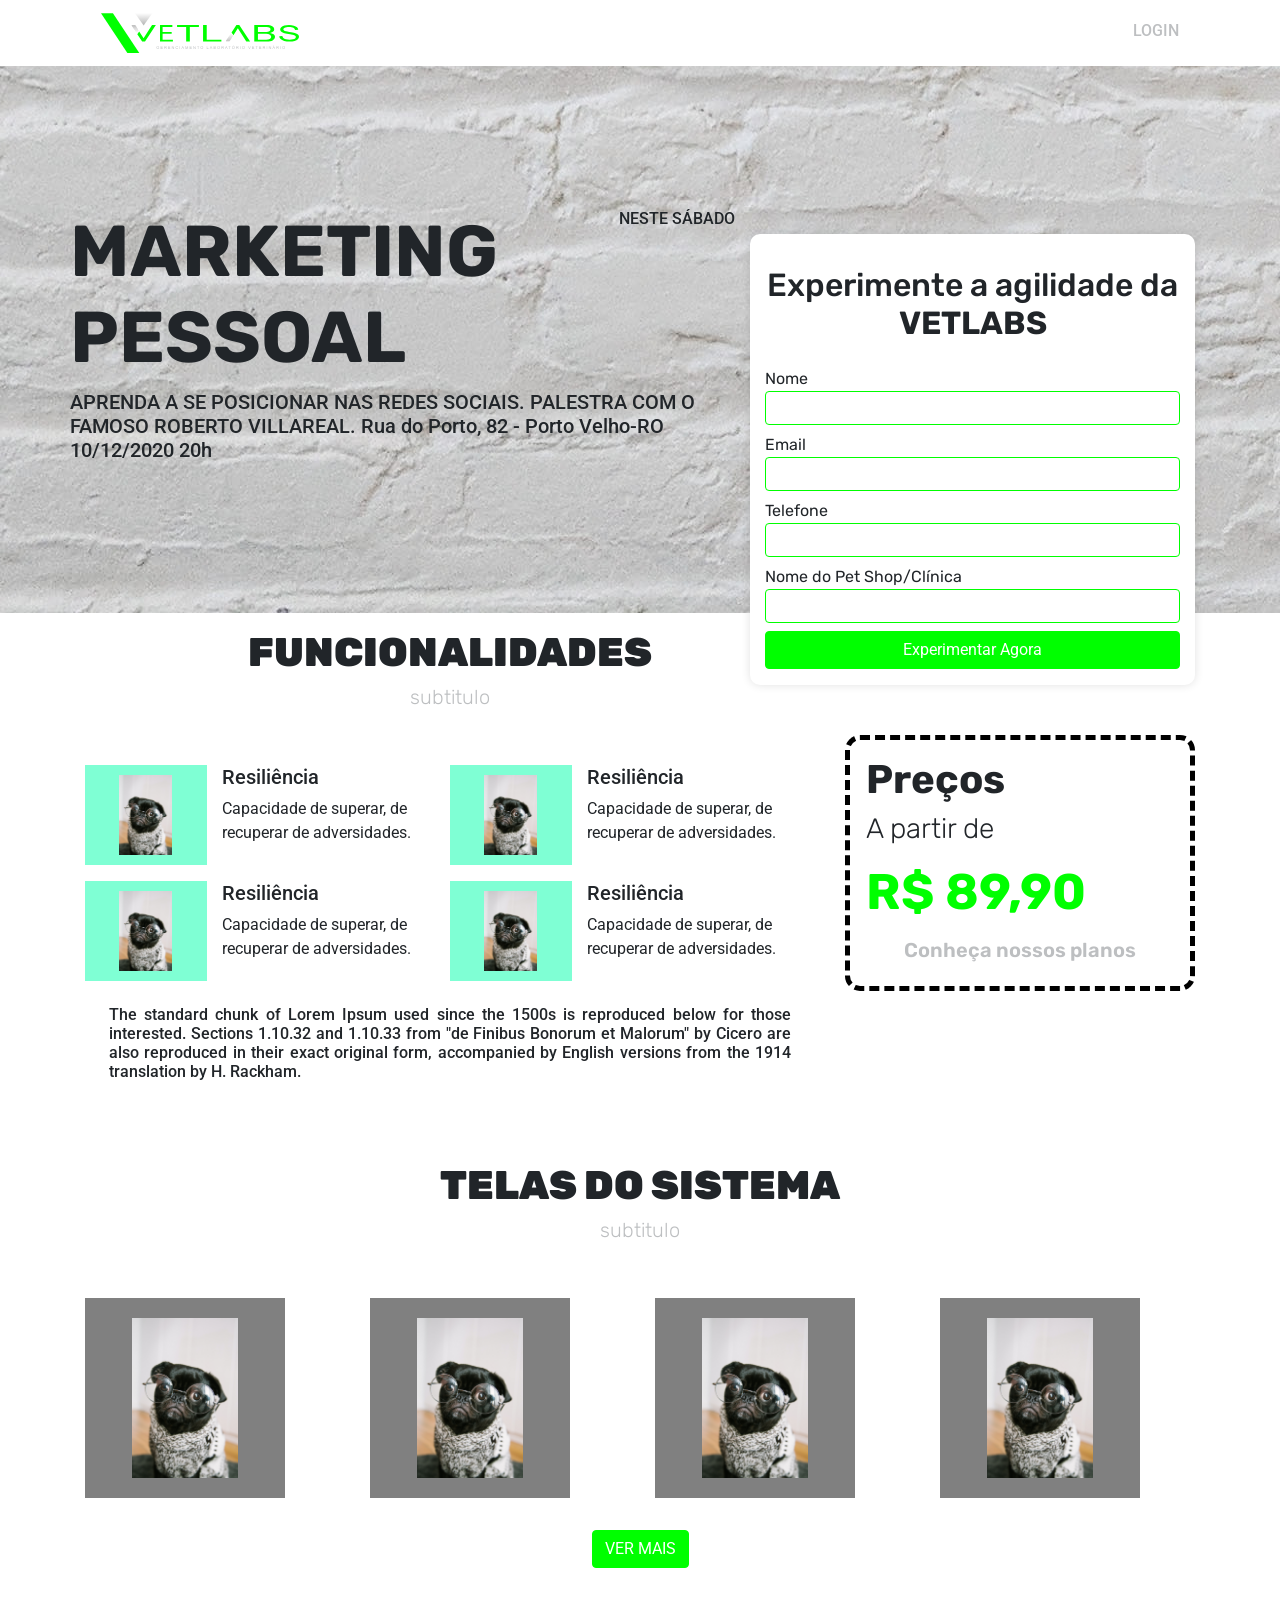
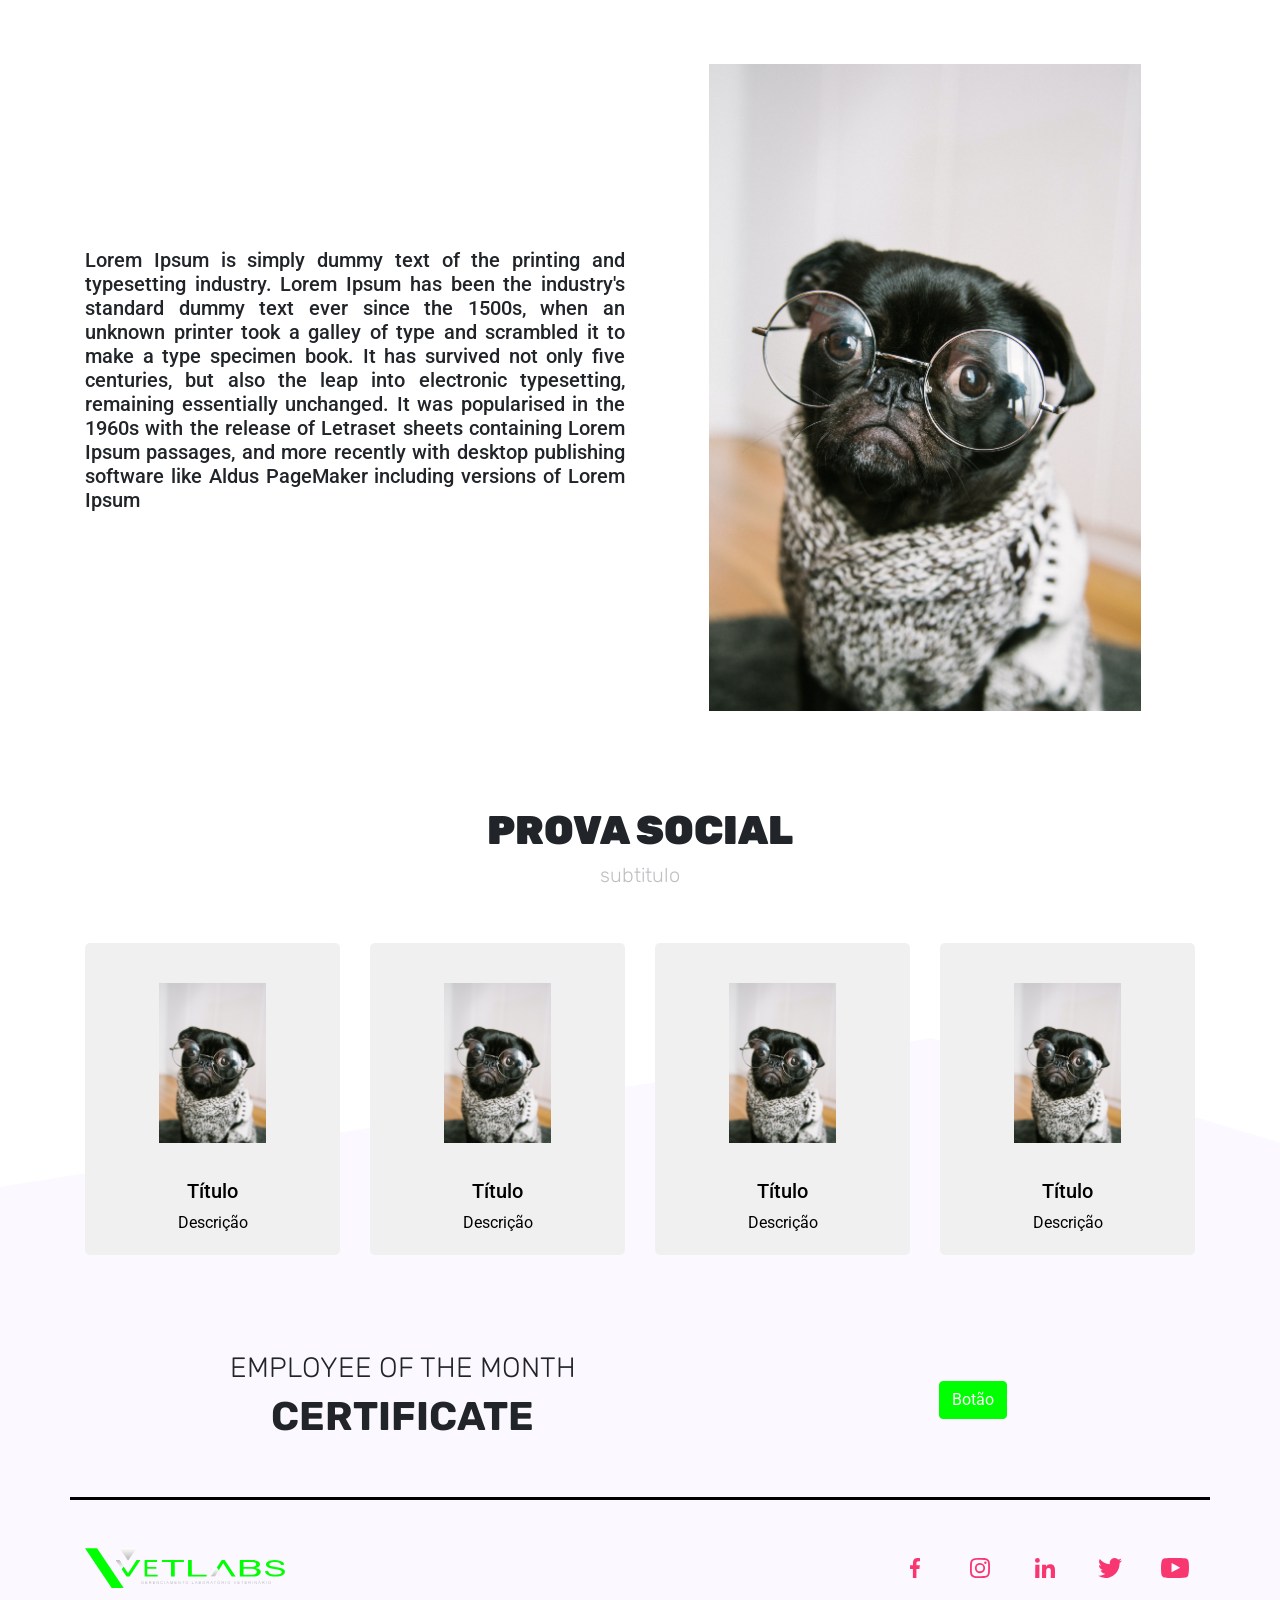
<file: index.html>
<!DOCTYPE html>
<html lang="en">

<head>
    <meta charset="UTF-8">
    <meta http-equiv="X-UA-Compatible" content="IE=edge">
    <meta name="viewport" content="width=device-width, initial-scale=1.0">
    <title>VetLabs</title>
    <link rel="icon" href="assets/img/ICONE.png">

    <!-- CSS -->
    <link rel="stylesheet" href="css/main.css">

</head>

<body>
    <!-- HEADER -->
    <div id="header">
        <div class="container">
            <nav class="navbar navbar-expand-lg navbar-light justify-content-between">
                <a class="navbar-brand" href="#">
                    <img src="assets/img/LOGO.svg" class="img-fluid logo" />
                </a>
                <button class="navbar-toggler" type="button" data-toggle="collapse" data-target="#navbarNav"
                    aria-controls="navbarNav" aria-expanded="false" aria-label="Toggle navigation">
                    <span class="navbar-toggler-icon"></span>
                </button>
                <div class="collapse navbar-collapse" id="navbarNav">
                    <ul class="navbar-nav">
                        <li class="nav-item">
                            <a class="nav-link active" aria-current="page" href="#">Login</a>
                        </li>
                    </ul>
                </div>
            </nav>
        </div>
    </div>
    <!-- END HEADER-->

    <!-- FIRST SECTION -->
    <div class="first-section py-5">
        <div class="container">
            <div class="row">
                <div class="col-md-7 align-self-center px-5 px-md-0">
                    <h6 class="float-right">NESTE SÁBADO
                    </h6>
                    <h1 class="title"><b>MARKETING PESSOAL</b>
                    </h1>
                    <h5>APRENDA A SE POSICIONAR NAS REDES SOCIAIS.

                        PALESTRA COM O FAMOSO ROBERTO VILLAREAL.

                        Rua do Porto, 82 - Porto Velho-RO

                        10/12/2020

                        20h</h5>
                </div>
                <div class="col-md-5">
                    <div id="try-it" class="py-3 position-relative" style="bottom: -120px;">
                        <h2 class="p-3 text-center">Experimente a agilidade da <b>VETLABS</b></h2>
                        <div class="col-md-12 d-grid my-2">
                            <label class="form-label" for="">Nome</label>
                            <input class="form-input p-1" type="text">
                        </div>
                        <div class="col-md-12 d-grid my-2">
                            <label class="form-label" for="">Email</label>
                            <input class="form-input p-1" type="text">
                        </div>
                        <div class="col-md-12 d-grid my-2">
                            <label class="form-label" for="">Telefone</label>
                            <input class="form-input p-1" type="text">
                        </div>
                        <div class="col-md-12 d-grid my-2">
                            <label class="form-label" for="">Nome do Pet Shop/Clínica</label>
                            <input class="form-input p-1" type="text">
                        </div>
                        <div class="col-md-12 d-grid">
                            <a href="#" type="button" class="btn btn-primary form-submit">Experimentar Agora</a>
                        </div>
                    </div>
                </div>
            </div>
        </div>
    </div>
    </div>
    <!-- END FIRST SECTION -->

    <!-- FUNCIONALIDADES -->
    <div id="functions">
        <div class="container">
            <div class="row py-3">
                <div class="col-md-8 row m-0">
                    <div class="col-md-12">
                        <h1 class="section-title text-center">Funcionalidades</h1>
                        <h5 class="section-subtitle text-center pb-5">subtitulo</h1>
                    </div>
                    <div class="col-lg-6 col-md-6 row p-0 m-0 mb-3">
                        <div class="col-md-4 icon">
                            <div class="image-container mb-3">
                                <img src="assets/img/pet.jpg" class="img-fluid" alt="">
                            </div>
                        </div>
                        <div class="col-md-8">
                            <h5>Resiliência</h5>
                            <p class="mb-0">Capacidade de superar, de recuperar de adversidades.</p>
                        </div>
                    </div>
                    <div class="col-lg-6 col-md-6 row p-0 m-0 mb-3">
                        <div class="col-md-4 icon">
                            <div class="image-container mb-3">
                                <img src="assets/img/pet.jpg" class="img-fluid" alt="">
                            </div>
                        </div>
                        <div class="col-md-8">
                            <h5>Resiliência</h5>
                            <p class="mb-0">Capacidade de superar, de recuperar de adversidades.</p>
                        </div>
                    </div>
                    <div class="col-lg-6 col-md-6 row p-0 m-0 mb-3">
                        <div class="col-md-4 icon">
                            <div class="image-container mb-3">
                                <img src="assets/img/pet.jpg" class="img-fluid" alt="">
                            </div>
                        </div>
                        <div class="col-md-8">
                            <h5>Resiliência</h5>
                            <p class="mb-0">Capacidade de superar, de recuperar de adversidades.</p>
                        </div>
                    </div>
                    <div class="col-lg-6 col-md-6 row p-0 m-0 mb-3">
                        <div class="col-md-4 icon">
                            <div class="image-container mb-3">
                                <img src="assets/img/pet.jpg" class="img-fluid" alt="">
                            </div>
                        </div>
                        <div class="col-md-8">
                            <h5>Resiliência</h5>
                            <p class="mb-0">Capacidade de superar, de recuperar de adversidades.</p>
                        </div>
                    </div>
                    <div class="col-lg-12 col-md-12 row p-0 m-0 px-4">
                        <h6 class="text-justify mt-2 mb-sm-3">
                            The standard chunk of Lorem Ipsum used since the 1500s is reproduced below for those
                            interested. Sections 1.10.32 and 1.10.33 from "de Finibus Bonorum et Malorum" by Cicero are
                            also reproduced in their exact original form, accompanied by English versions from the 1914
                            translation by H. Rackham.
                        </h6>
                    </div>
                </div>
                <div class="col-md-4 align-self-center">
                    <div class="price-card p-3">
                        <h1 class="title">Preços</h1>
                        <h3 class="subtitle">A partir de</h3>
                        <h2 class="price py-2">R$ 89,90</h2>
                        <a href="#">
                            <h5 class="more">Conheça nossos planos</h5>
                        </a>
                    </div>
                </div>
            </div>
        </div>
    </div>
    <!-- END FUNCIONALIDADES -->

    <!-- TELAS -->
    <div id="telas">
        <div class="container py-5">
            <h1 class="section-title text-center">Telas do sistema</h1>
            <h5 class="section-subtitle text-center pb-5">subtitulo</h1>
                <div class="row">
                    <div class="col-lg-3 col-md-6 mb-4 mb-lg-0">
                        <div class="image-container mb-3">
                            <img src="assets/img/pet.jpg" class="img-fluid" alt="">
                        </div>
                    </div>
                    <div class="col-lg-3 col-md-6 mb-4 mb-lg-0">
                        <div class="image-container mb-3">
                            <img src="assets/img/pet.jpg" class="img-fluid" alt="">
                        </div>
                    </div>
                    <div class="col-lg-3 col-md-6 mb-4 mb-lg-0">
                        <div class="image-container mb-3">
                            <img src="assets/img/pet.jpg" class="img-fluid" alt="">
                        </div>
                    </div>
                    <div class="col-lg-3 col-md-6 mb-4 mb-lg-0">
                        <div class="image-container mb-3">
                            <img src="assets/img/pet.jpg" class="img-fluid" alt="">
                        </div>
                    </div>

                    <div class="col-md-12 text-center mt-3">
                        <a href="#" class="btn btn-primary form-submit">VER MAIS</a>
                    </div>
                </div>
        </div>
    </div>
    <!-- END TELAS -->

    <!-- PROVA SOCIAL -->
    <div id="random">
        <div class="container py-5">
            <div class="row text-center">
                <div class="col-md-6 align-self-center">
                    <h5 class="text-justify mb-sm-3">
                        Lorem Ipsum is simply dummy text of the printing and typesetting industry. Lorem Ipsum has been
                        the
                        industry's standard dummy text ever since the 1500s, when an unknown printer took a galley of
                        type
                        and scrambled it to make a type specimen book. It has survived not only five centuries, but also
                        the
                        leap into electronic typesetting, remaining essentially unchanged. It was popularised in the
                        1960s
                        with the release of Letraset sheets containing Lorem Ipsum passages, and more recently with
                        desktop
                        publishing software like Aldus PageMaker including versions of Lorem Ipsum</h5>
                </div>
                <div class="col-md-6">
                    <img src="assets/img/pet.jpg" alt="" style="max-width: 80%;">
                </div>
            </div>
        </div>
    </div>
    <!-- END PROVA SOCIAL -->


    <!-- PROVA SOCIAL -->
    <div id="prova-social">
        <div class="container py-5">
            <h1 class="section-title text-center">Prova Social</h1>
            <h5 class="section-subtitle text-center pb-5">subtitulo</h1>
                <div class="row">
                    <div class="col-lg-3 col-md-6 mb-4 mb-lg-0">
                        <a href="#" class="item">
                            <div class="image-container mb-3">
                                <img src="assets/img/pet.jpg" class="img-fluid" alt="">
                            </div>
                            <h5>Título</h5>
                            <p class="mb-0">Descrição</p>
                        </a>
                    </div>
                    <div class="col-lg-3 col-md-6 mb-4 mb-lg-0">
                        <a href="#" class="item">
                            <div class="image-container mb-3">
                                <img src="assets/img/pet.jpg" class="img-fluid" alt="">
                            </div>
                            <h5>Título</h5>
                            <p class="mb-0">Descrição</p>
                        </a>
                    </div>
                    <div class="col-lg-3 col-md-6 mb-4 mb-lg-0">
                        <a href="#" class="item">
                            <div class="image-container mb-3">
                                <img src="assets/img/pet.jpg" class="img-fluid" alt="">
                            </div>
                            <h5>Título</h5>
                            <p class="mb-0">Descrição</p>
                        </a>
                    </div>
                    <div class="col-lg-3 col-md-6 mb-4 mb-lg-0">
                        <a href="#" class="item">
                            <div class="image-container mb-3">
                                <img src="assets/img/pet.jpg" class="img-fluid" alt="">
                            </div>
                            <h5>Título</h5>
                            <p class="mb-0">Descrição</p>
                        </a>
                    </div>
                </div>
        </div>
    </div>
    <!-- END PROVA SOCIAL -->

    <!-- CERTIFICATE -->
    <div id="certificate">
        <div class="container py-5 mb-4">
            <div class="row">
                <div class="col-md-7 text-center">
                    <h3>EMPLOYEE OF THE MONTH</h3>
                    <h1>CERTIFICATE</h1>
                </div>

                <div class="col-md-5 align-self-center text-center">
                    <a href="#" type="button" class="btn btn-primary form-submit">Botão</a>
                </div>
            </div>
        </div>
    </div>
    <!-- END CERTIFICATE -->

    <!-- FOOTER -->
    <footer id="rodape">
        <div class="container">
            <div class="logo py-4">
                <div class="row">
                    <div class="col-md-6 align-self-center text-md-left text-center">
                        <img src="assets/img/LOGO.svg" class="img-fluid" style="width: 200px;" />
                    </div>
                    <div class="col-md-6 align-self-center text-right">
                        <ul>
                            <li>
                                <a href="#"><img src="assets/icons/facebook.svg" /></a>
                            </li>
                            <li>
                                <a href="#"><img src="assets/icons/instagram.svg" /></a>
                            </li>
                            <li>
                                <a href="#"><img src="assets/icons/linkedin.svg" /></a>
                            </li>
                            <li>
                                <a href="#"><img src="assets/icons/twitter.svg" /></a>
                            </li>
                            <li>
                                <a href="#"><img src="assets/icons/youtube.svg" /></a>
                            </li>
                        </ul>
                    </div>
                </div>
            </div>
        </div>
    </footer>
    <!-- END FOOTER -->

    <script src="https://cdn.jsdelivr.net/npm/popper.js@1.16.0/dist/umd/popper.min.js"
        integrity="sha384-Q6E9RHvbIyZFJoft+2mJbHaEWldlvI9IOYy5n3zV9zzTtmI3UksdQRVvoxMfooAo" crossorigin="anonymous">
    </script>
    <script src="js/bootstrap.min.js"></script>
    <script src="https://ajax.googleapis.com/ajax/libs/jquery/3.6.0/jquery.min.js"></script>
    <script src="js/mains.js"></script>
</body>

</html>
</file>
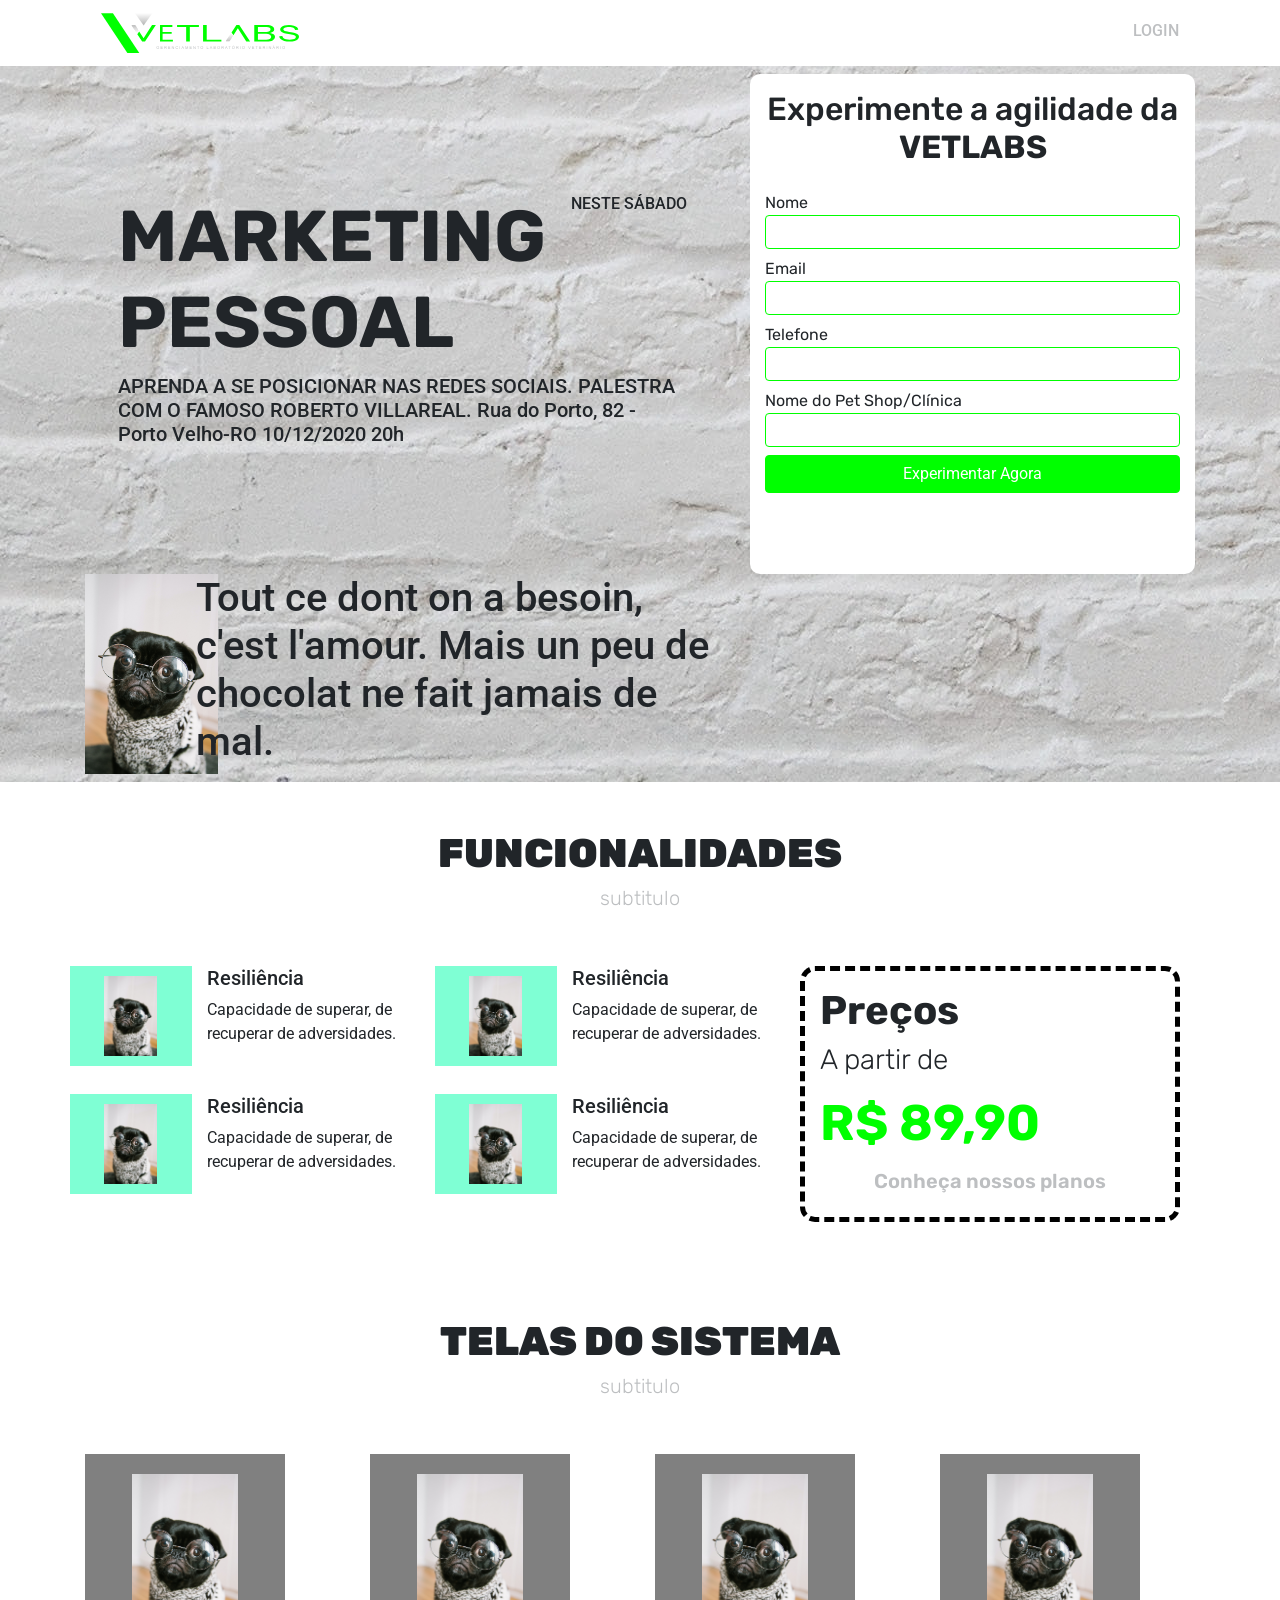
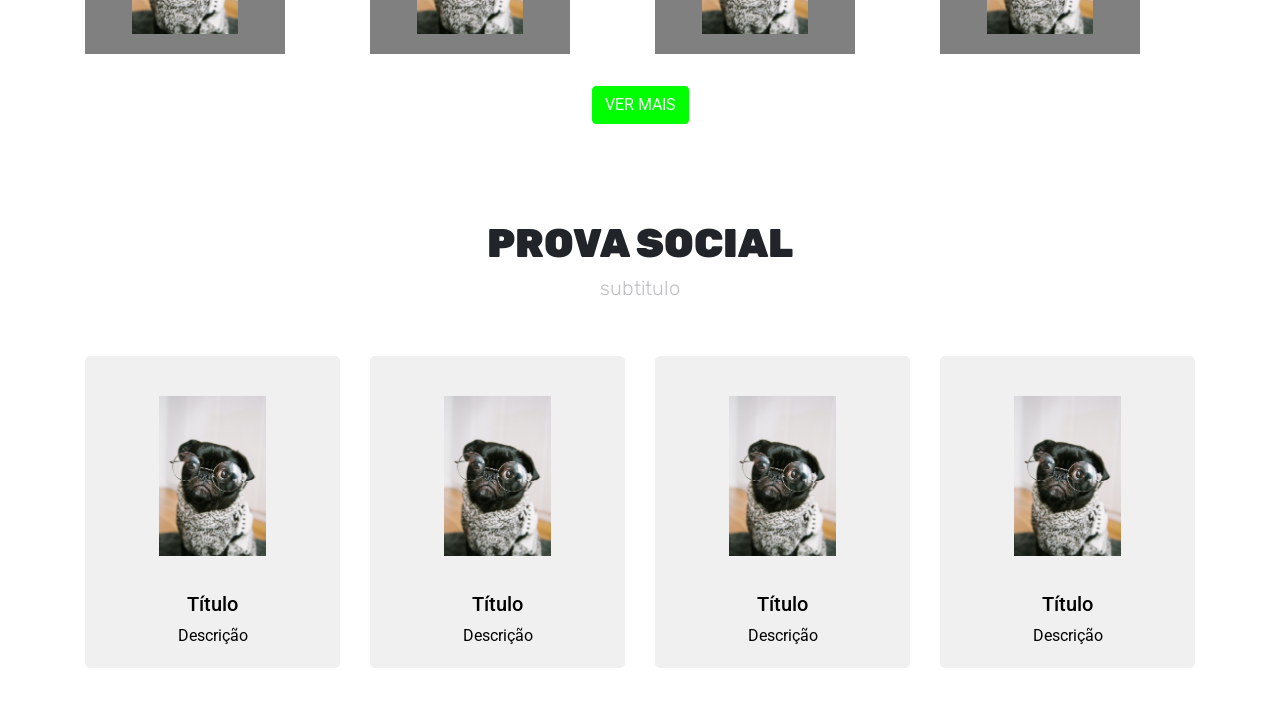
<file: src/index.html>
<!DOCTYPE html>
<html lang="en">

<head>
    <meta charset="UTF-8">
    <meta http-equiv="X-UA-Compatible" content="IE=edge">
    <meta name="viewport" content="width=device-width, initial-scale=1.0">
    <title>VetLabs</title>
    <link rel="icon" href="assets/img/ICONE.png">

    <!-- CSS -->
    <link rel="stylesheet" href="css/main.css">

</head>

<body>
    <!-- HEADER -->
    <div id="header">
        <div class="container">
            <nav class="navbar navbar-expand-lg navbar-light justify-content-between">
                <a class="navbar-brand" href="#">
                    <img src="assets/img/LOGO.svg" class="img-fluid logo" />
                </a>
                <button class="navbar-toggler" type="button" data-toggle="collapse" data-target="#navbarNav"
                    aria-controls="navbarNav" aria-expanded="false" aria-label="Toggle navigation">
                    <span class="navbar-toggler-icon"></span>
                </button>
                <div class="collapse navbar-collapse" id="navbarNav">
                    <ul class="navbar-nav">
                        <li class="nav-item">
                            <a class="nav-link active" aria-current="page" href="#">Login</a>
                        </li>
                    </ul>
                </div>
            </nav>
        </div>
    </div>
    <!-- END HEADER-->

    <!-- FIRST SECTION -->
    <div class="first-section py-2">
        <div class="container">
            <div class="row">
                <div class="col-md-7 align-self-center px-5">
                    <h6 class="float-right">NESTE SÁBADO
                    </h6>
                    <h1 class="title"><b>MARKETING PESSOAL</b>
                    </h1>
                    <h5>APRENDA A SE POSICIONAR NAS REDES SOCIAIS.

                        PALESTRA COM O FAMOSO ROBERTO VILLAREAL.

                        Rua do Porto, 82 - Porto Velho-RO

                        10/12/2020

                        20h</h5>
                </div>
                <div class="col-md-5">
                    <div id="try-it">
                        <h2 class="p-3 text-center">Experimente a agilidade da <b>VETLABS</b></h2>
                        <div class="col-md-12 d-grid my-2">
                            <label class="form-label" for="">Nome</label>
                            <input class="form-input p-1" type="text">
                        </div>
                        <div class="col-md-12 d-grid my-2">
                            <label class="form-label" for="">Email</label>
                            <input class="form-input p-1" type="text">
                        </div>
                        <div class="col-md-12 d-grid my-2">
                            <label class="form-label" for="">Telefone</label>
                            <input class="form-input p-1" type="text">
                        </div>
                        <div class="col-md-12 d-grid my-2">
                            <label class="form-label" for="">Nome do Pet Shop/Clínica</label>
                            <input class="form-input p-1" type="text">
                        </div>
                        <div class="col-md-12 d-grid">
                            <a href="#" type="button" class="btn btn-primary form-submit">Experimentar Agora</a>
                        </div>
                    </div>
                </div>
                <div class="col-md-7">
                    <div class="row">
                        <div class="col-md-2">
                            <img src="assets/img/pet.jpg" alt="" style="width: auto; height: 200px;">
                        </div>
                        <div class="col-md-10">
                            <h1>Tout ce dont on a besoin, c'est l'amour. Mais un peu de chocolat ne fait jamais de mal.
                            </h1>
                        </div>
                    </div>
                </div>
            </div>
        </div>
    </div>
    </div>
    <!-- END FIRST SECTION -->

    <!-- FUNCIONALIDADES -->
    <div id="functions">
        <div class="container py-5">
            <h1 class="section-title text-center">Funcionalidades</h1>
            <h5 class="section-subtitle text-center pb-5">subtitulo</h1>
                <div class="row">
                    <div class="col-md-8 row">
                        <div class="col-lg-6 col-md-6 row p-0 m-0 mb-3">
                            <div class="col-md-4 icon">
                                <div class="image-container mb-3">
                                    <img src="assets/img/pet.jpg" class="img-fluid" alt="">
                                </div>
                            </div>
                            <div class="col-md-8">
                                <h5>Resiliência</h5>
                                <p class="mb-0">Capacidade de superar, de recuperar de adversidades.</p>
                            </div>
                        </div>
                        <div class="col-lg-6 col-md-6 row p-0 m-0 mb-3">
                            <div class="col-md-4 icon">
                                <div class="image-container mb-3">
                                    <img src="assets/img/pet.jpg" class="img-fluid" alt="">
                                </div>
                            </div>
                            <div class="col-md-8">
                                <h5>Resiliência</h5>
                                <p class="mb-0">Capacidade de superar, de recuperar de adversidades.</p>
                            </div>
                        </div>
                        <div class="col-lg-6 col-md-6 row p-0 m-0 mb-3">
                            <div class="col-md-4 icon">
                                <div class="image-container mb-3">
                                    <img src="assets/img/pet.jpg" class="img-fluid" alt="">
                                </div>
                            </div>
                            <div class="col-md-8">
                                <h5>Resiliência</h5>
                                <p class="mb-0">Capacidade de superar, de recuperar de adversidades.</p>
                            </div>
                        </div>
                        <div class="col-lg-6 col-md-6 row p-0 m-0 mb-3">
                            <div class="col-md-4 icon">
                                <div class="image-container mb-3">
                                    <img src="assets/img/pet.jpg" class="img-fluid" alt="">
                                </div>
                            </div>
                            <div class="col-md-8">
                                <h5>Resiliência</h5>
                                <p class="mb-0">Capacidade de superar, de recuperar de adversidades.</p>
                            </div>
                        </div>
                    </div>
                    <div class="col-md-4 price-card py-3">
                        <h1 class="title">Preços</h1>
                        <h3 class="subtitle">A partir de</h3>
                        <h2 class="price py-2">R$ 89,90</h2>
                        <a href="#">
                            <h5 class="more">Conheça nossos planos</h5>
                        </a>
                    </div>
                </div>
        </div>
    </div>
    <!-- END FUNCIONALIDADES -->

    <!-- TELAS -->
    <div id="telas">
        <div class="container py-5">
            <h1 class="section-title text-center">Telas do sistema</h1>
            <h5 class="section-subtitle text-center pb-5">subtitulo</h1>
                <div class="row">
                    <div class="col-lg-3 col-md-6 mb-4 mb-lg-0">
                        <div class="image-container mb-3">
                            <img src="assets/img/pet.jpg" class="img-fluid" alt="">
                        </div>
                    </div>
                    <div class="col-lg-3 col-md-6 mb-4 mb-lg-0">
                        <div class="image-container mb-3">
                            <img src="assets/img/pet.jpg" class="img-fluid" alt="">
                        </div>
                    </div>
                    <div class="col-lg-3 col-md-6 mb-4 mb-lg-0">
                        <div class="image-container mb-3">
                            <img src="assets/img/pet.jpg" class="img-fluid" alt="">
                        </div>
                    </div>
                    <div class="col-lg-3 col-md-6 mb-4 mb-lg-0">
                        <div class="image-container mb-3">
                            <img src="assets/img/pet.jpg" class="img-fluid" alt="">
                        </div>
                    </div>

                    <div class="col-md-12 text-center mt-3">
                        <a href="#" class="btn btn-primary form-submit">VER MAIS</a>
                    </div>
                </div>
        </div>
    </div>
    <!-- END TELAS -->

    <!-- PROVA SOCIAL -->
    <div id="prova-social">
        <div class="container py-5">
            <h1 class="section-title text-center">Prova Social</h1>
            <h5 class="section-subtitle text-center pb-5">subtitulo</h1>
                <div class="row">
                    <div class="col-lg-3 col-md-6 mb-4 mb-lg-0">
                        <a href="#" class="item">
                            <div class="image-container mb-3">
                                <img src="assets/img/pet.jpg" class="img-fluid" alt="">
                            </div>
                            <h5>Título</h5>
                            <p class="mb-0">Descrição</p>
                        </a>
                    </div>
                    <div class="col-lg-3 col-md-6 mb-4 mb-lg-0">
                        <a href="#" class="item">
                            <div class="image-container mb-3">
                                <img src="assets/img/pet.jpg" class="img-fluid" alt="">
                            </div>
                            <h5>Título</h5>
                            <p class="mb-0">Descrição</p>
                        </a>
                    </div>
                    <div class="col-lg-3 col-md-6 mb-4 mb-lg-0">
                        <a href="#" class="item">
                            <div class="image-container mb-3">
                                <img src="assets/img/pet.jpg" class="img-fluid" alt="">
                            </div>
                            <h5>Título</h5>
                            <p class="mb-0">Descrição</p>
                        </a>
                    </div>
                    <div class="col-lg-3 col-md-6 mb-4 mb-lg-0">
                        <a href="#" class="item">
                            <div class="image-container mb-3">
                                <img src="assets/img/pet.jpg" class="img-fluid" alt="">
                            </div>
                            <h5>Título</h5>
                            <p class="mb-0">Descrição</p>
                        </a>
                    </div>
                </div>
        </div>
    </div>
    <!-- END PROVA SOCIAL -->
    <script src="https://cdn.jsdelivr.net/npm/popper.js@1.16.0/dist/umd/popper.min.js"
        integrity="sha384-Q6E9RHvbIyZFJoft+2mJbHaEWldlvI9IOYy5n3zV9zzTtmI3UksdQRVvoxMfooAo" crossorigin="anonymous">
    </script>
    <script src="js/bootstrap.min.js"></script>
    <script src="https://ajax.googleapis.com/ajax/libs/jquery/3.6.0/jquery.min.js"></script>
    <script src="js/mains.js"></script>
</body>

</html>
</file>
<file: css/main.css>
@import url(./custom.css);
@import url(./bootstrap.min.css);
@import url(./navbar.css);
@import url(./shared.css);
@import url(./config.css);
@import url(./responsive.css);
@import url('https://fonts.googleapis.com/css2?family=Roboto:wght@400;500;700;900&display=swap');

* {
    padding: 0;
    margin: 0;
}

body,
html {
    font-family: 'Roboto', sans-serif;
}

body{
    background: url(../assets/img/footer-bg.png) no-repeat center bottom;
    padding-bottom: 10px;
}

.d-grid {
    display: grid;
}
</file>
<file: src/css/main.css>
@import url(./navbar.css);
@import url(./first-section.css);
@import url(./bootstrap.min.css);
@import url(./shared.css);
@import url(./config.css);
@import url(./responsive.css);
@import url('https://fonts.googleapis.com/css2?family=Roboto:wght@400;500;700;900&display=swap');

* {
    padding: 0;
    margin: 0;
}

body,
html {
    font-family: 'Roboto', sans-serif;
}

.d-grid {
    display: grid;
}
</file>
